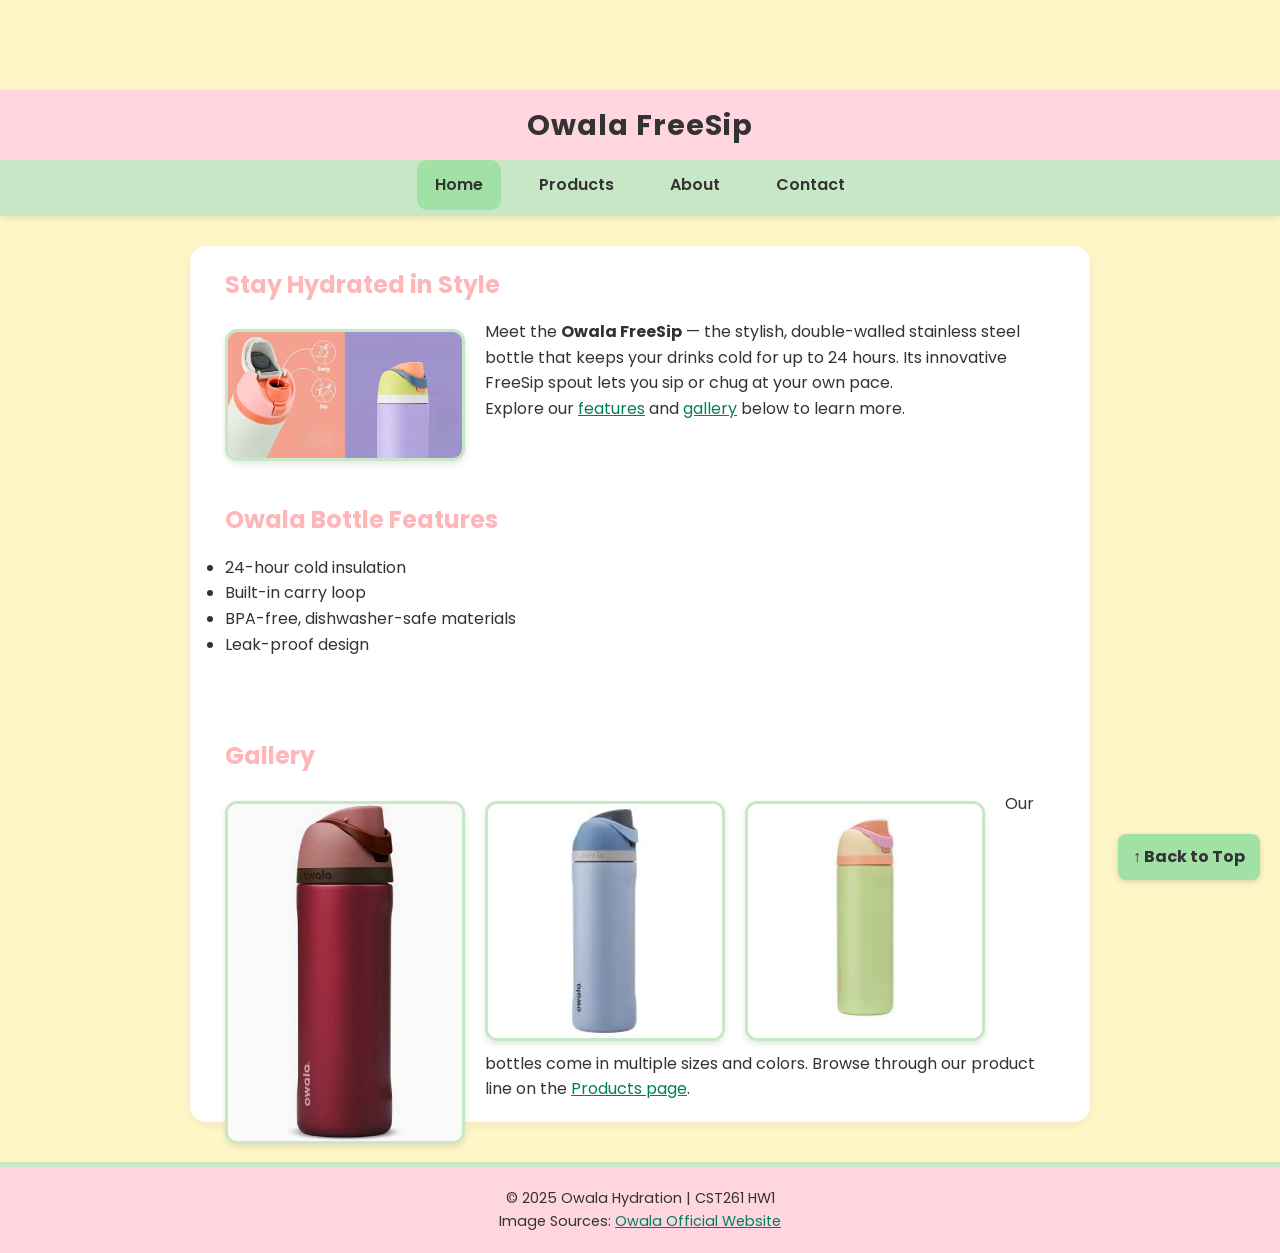
<file: HW1/index.html>
<!DOCTYPE html>
<html lang="en">
<head>
  <meta charset="UTF-8" />
  <meta name="viewport" content="width=device-width, initial-scale=1.0" />
  <meta name="description" content="Owala FreeSip stainless steel water bottle – Stay hydrated in style!" />

  <title>Owala | Stay Hydrated</title>

  <link href="https://fonts.googleapis.com/css2?family=Poppins:wght@400;500;600&display=swap" rel="stylesheet">

  <link rel="stylesheet" href="css/style.css">
</head>

<body id="top">
  <header>
    <h1>Owala FreeSip</h1>
    <nav>
      <ul>
        <li><a href="index.html" aria-current="page">Home</a></li>
        <li><a href="products.html">Products</a></li>
        <li><a href="about.html">About</a></li>
        <li><a href="contact.html">Contact</a></li>
      </ul>
    </nav>
  </header>

  <main>
    <section id="overview">
      <h2>Stay Hydrated in Style</h2>
      <img src="Owala Web.png" alt="Owala FreeSip stainless steel bottle" class="float-img" />
      <p>
        Meet the <strong>Owala FreeSip</strong> — the stylish, double-walled stainless steel bottle that keeps
        your drinks cold for up to 24 hours. Its innovative FreeSip spout lets you sip or chug at your own pace.
      </p>
      <p>
        Explore our <a href="#features">features</a> and <a href="#gallery">gallery</a> below to learn more.
      </p>
    </section>

    <section id="features">
      <h2>Owala Bottle Features</h2>
      <ul>
        <li>24-hour cold insulation</li>
        <li>Built-in carry loop</li>
        <li>BPA-free, dishwasher-safe materials</li>
        <li>Leak-proof design</li>
      </ul>
    </section>

   
    <section id="gallery">
      <h2>Gallery</h2>
      <div class="gallery-images">
        <img src="Red owala.jpe" alt="Red Owala bottle" class="float-img">
        <img src="Blue owala.jpeg" alt="Blue Owala bottle" class="float-img">
        <img src="Green owala.jpeg" alt="Green Owala bottle" class="float-img">
      </div>
      <p>
        Our bottles come in multiple sizes and colors. Browse through our product line on the
        <a href="products.html">Products page</a>.
      </p>
    </section>
  </main>

  <a href="#top" class="back-to-top">↑ Back to Top</a>

  <footer>
    <p>&copy; 2025 Owala Hydration | CST261 HW1</p>
    <p>
      Image Sources: 
      <a href="https://www.owaladrinks.com/" target="_blank" rel="noopener">Owala Official Website</a>
    </p>
  </footer>
</body>
</html>
</file>
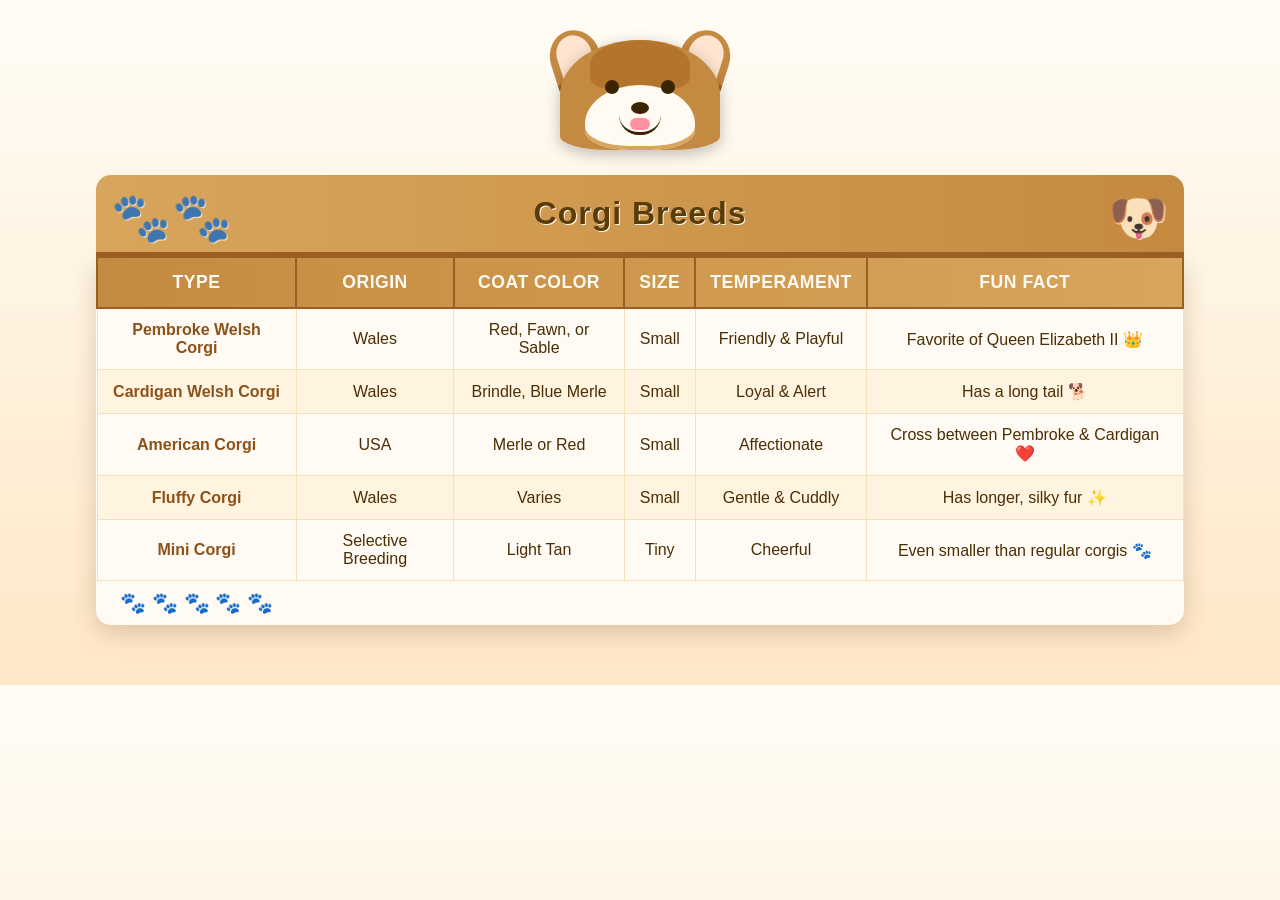
<file: HW2/Index.html>
<!DOCTYPE html>
<html lang="en">
<head>
<meta charset="UTF-8">
<meta name="viewport" content="width=device-width, initial-scale=1.0">
<title>Corgi Types Table</title>
<style>
    body {
        background: linear-gradient(180deg, #fffdf6 0%, #ffe7c7 100%);
        font-family: "Poppins", sans-serif;
        margin: 0;
        padding: 40px 0;
        text-align: center;
        color: #4b2e05;
    }

    .corgi-banner {
        position: relative;
        width: 160px;
        height: 110px;
        margin: 0 auto 25px auto;
    }

    .head {
        position: absolute;
        width: 100%;
        height: 100%;
        background: #c58a41;
        border-radius: 80% 80% 50% 50% / 80% 80% 20% 20%;
        box-shadow: 0 4px 15px rgba(0,0,0,0.25);
    }
    .muzzle {
        position: absolute;
        bottom: 0;
        left: 50%;
        transform: translateX(-50%);
        width: 110px;
        height: 65px;
        background: #fffaf2;
        border-radius: 50% 50% 40% 40% / 60% 60% 30% 30%;
        box-shadow: inset 0 -4px 0 #d8a55c;
    }

    .forehead {
        position: absolute;
        top: 0;
        left: 50%;
        transform: translateX(-50%);
        width: 100px;
        height: 50px;
        background: #b5742c;
        border-radius: 80% 80% 40% 40%;
    }

    .ear {
        position: absolute;
        width: 50px;
        height: 55px;
        background: #c58a41;
        border-radius: 50% 50% 0 0;
        top: -10px;
        box-shadow: inset 0 -6px 0 #9b5e23;
        z-index: 0;
    }

    .ear::after {
        content: "";
        position: absolute;
        width: 70%;
        height: 70%;
        background: #ffe5cf;
        top: 5px;
        left: 50%;
        transform: translateX(-50%);
        border-radius: 50% 50% 0 0;
    }

    .ear.left {
        left: -10px;
        transform: rotate(-18deg);
    }

    .ear.right {
        right: -10px;
        transform: rotate(18deg);
    }

    .eye {
        position: absolute;
        width: 14px;
        height: 14px;
        background: #3b2402;
        border-radius: 50%;
        top: 40px;
        z-index: 2;
    }
    .eye.left {
        left: 45px;
    }
    .eye.right {
        right: 45px;
    }

    .nose {
        position: absolute;
        width: 18px;
        height: 12px;
        background: #3b2402;
        border-radius: 50%;
        top: 62px;
        left: 0;
        right: 0;
        margin: auto;
        z-index: 3;
    }

    .smile {
        position: absolute;
        width: 42px;
        height: 22px;
        border-bottom: 3px solid #3b2402;
        border-radius: 0 0 20px 20px;
        top: 70px;
        left: 0;
        right: 0;
        margin: auto;
        z-index: 2;
    }

    .tongue {
        position: absolute;
        width: 20px;
        height: 12px;
        background: #ff8fa2;
        border-radius: 10px;
        top: 78px;
        left: 0;
        right: 0;
        margin: auto;
        z-index: 1;
    }
    table {
        width: 85%;
        margin: 20px auto;
        border-collapse: collapse;
        border-radius: 15px;
        overflow: hidden;
        background-color: #fffaf3;
        box-shadow: 0 8px 25px rgba(75, 46, 5, 0.2);
        animation: fadeIn 1.2s ease;
    }

    caption {
        caption-side: top;
        font-size: 2em;
        font-weight: bold;
        color: #5a3c09;
        padding: 20px;
        background: linear-gradient(90deg, #d8a55c, #c58a41);
        text-shadow: 1px 1px #fff6e5;
        letter-spacing: 1px;
        border-bottom: 4px solid #9b5e23;
        position: relative;
    }

    caption::before {
        content: "🐾🐾";
        position: absolute;
        left: 15px;
        top: 15px;
        font-size: 1.5em;
        opacity: 0.8;
    }

    caption::after {
        content: "🐶";
        position: absolute;
        right: 15px;
        top: 15px;
        font-size: 1.5em;
        opacity: 0.9;
    }

    thead {
        background: linear-gradient(90deg, #c58a41, #d8a55c);
        color: #fffaf3;
        font-size: 1.1em;
        letter-spacing: 0.5px;
    }

    thead th {
        padding: 14px;
        border: 2px solid #9b5e23;
        text-transform: uppercase;
    }

    tbody td {
        padding: 12px;
        text-align: center;
        border: 1.5px solid #f4e1b9;
        color: #4b2e05;
        font-size: 1em;
        transition: all 0.3s ease;
    }

    tbody tr:nth-child(even) {
        background-color: #fff4e0;
    }

    tbody tr:hover {
        background-color: #ffe9cc;
        transform: scale(1.01);
    }

    tbody td:first-child {
        font-weight: bold;
        color: #8c5219;
    }

    tfoot {
        background: linear-gradient(90deg, #c58a41, #d8a55c);
        color: #fffaf3;
        font-weight: bold;
    }

    tfoot td {
        padding: 10px;
        border-top: 3px solid #9b5e23;
        text-align: center;
        font-size: 1em;
    }

    table::after {
        content: "🐾 🐾 🐾 🐾 🐾";
        display: block;
        text-align: center;
        padding: 10px 0;
        font-size: 1.3em;
        color: #c58a41;
        background-color: #fffaf3;
    }

    @keyframes fadeIn {
        from { opacity: 0; transform: translateY(15px); }
        to { opacity: 1; transform: translateY(0); }
    }
</style>
</head>
<body>

<div class="corgi-banner">
    <div class="ear left"></div>
    <div class="ear right"></div>
    <div class="head"></div>
    <div class="forehead"></div>
    <div class="muzzle"></div>
    <div class="eye left"></div>
    <div class="eye right"></div>
    <div class="nose"></div>
    <div class="smile"></div>
    <div class="tongue"></div>
</div>

<table>
    <caption>Corgi Breeds</caption>
    <thead>
        <tr>
            <th>Type</th>
            <th>Origin</th>
            <th>Coat Color</th>
            <th>Size</th>
            <th>Temperament</th>
            <th>Fun Fact</th>
        </tr>
    </thead>
    <tbody>
        <tr>
            <td>Pembroke Welsh Corgi</td>
            <td>Wales</td>
            <td>Red, Fawn, or Sable</td>
            <td>Small</td>
            <td>Friendly & Playful</td>
            <td>Favorite of Queen Elizabeth II 👑</td>
        </tr>
        <tr>
            <td>Cardigan Welsh Corgi</td>
            <td>Wales</td>
            <td>Brindle, Blue Merle</td>
            <td>Small</td>
            <td>Loyal & Alert</td>
            <td>Has a long tail 🐕</td>
        </tr>
        <tr>
            <td>American Corgi</td>
            <td>USA</td>
            <td>Merle or Red</td>
            <td>Small</td>
            <td>Affectionate</td>
            <td>Cross between Pembroke & Cardigan ❤️</td>
        </tr>
        <tr>
            <td>Fluffy Corgi</td>
            <td>Wales</td>
            <td>Varies</td>
            <td>Small</td>
            <td>Gentle & Cuddly</td>
            <td>Has longer, silky fur ✨</td>
        </tr>
        <tr>
            <td>Mini Corgi</td>
            <td>Selective Breeding</td>
            <td>Light Tan</td>
            <td>Tiny</td>
            <td>Cheerful</td>
            <td>Even smaller than regular corgis 🐾</td>
        </tr>
    </tbody>
    <tfoot>
</file>
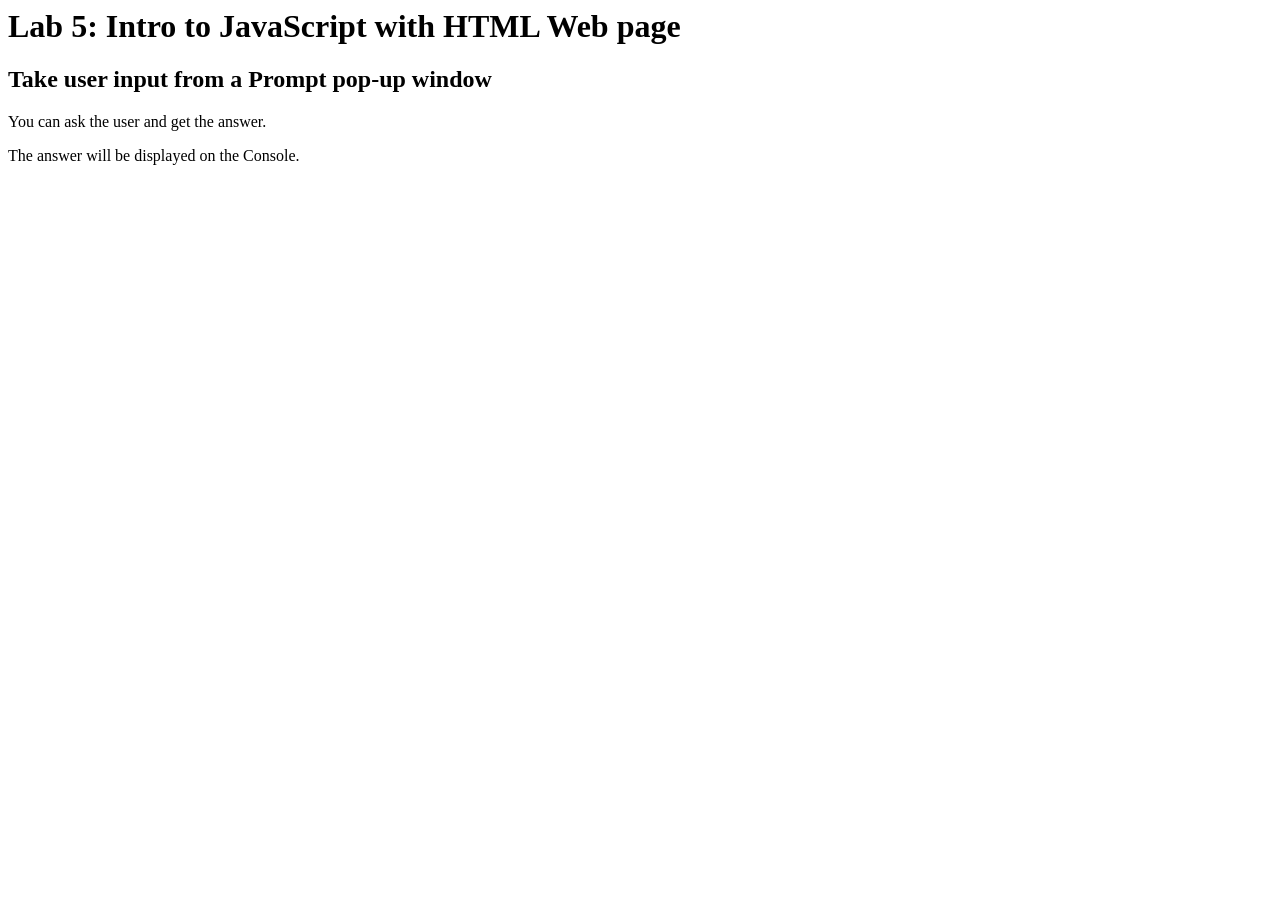
<file: Lab5/Index.html>
<html>
    <header>
<h1>Lab 5: Intro to JavaScript with HTML
Web page</h1>
</header>
<main>
<h2>Take user input from a Prompt pop-up
window</h2>
<p> You can ask the user and get the
answer.</p>
<p> The answer will be displayed on the
Console.</p>
<br> <br>
<script type="text/javascript" src="lab5.js"></script>
<br><br>
</main>

</body>
</html>
</file>
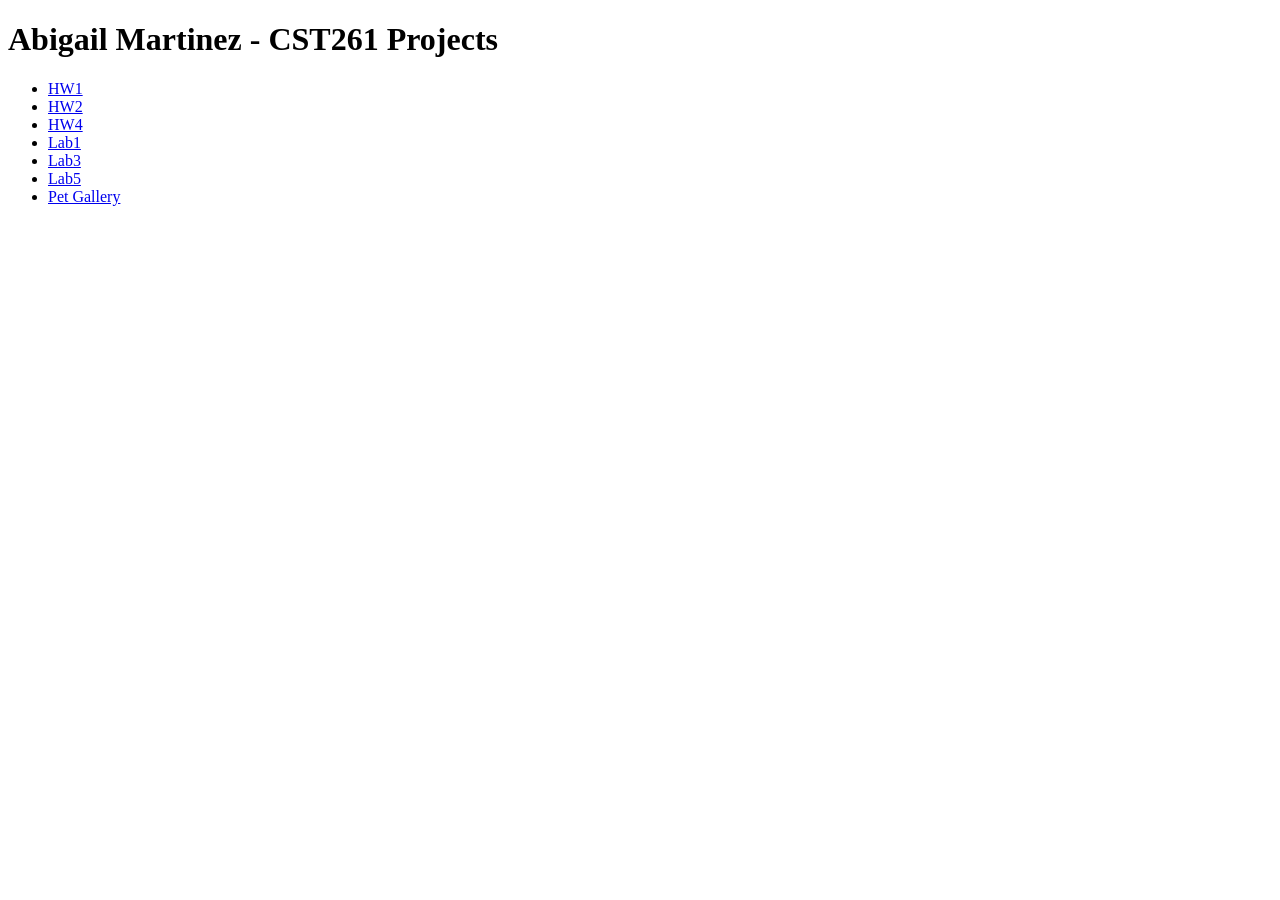
<file: Project/index.html>
<!DOCTYPE html>
<html lang="en">
<head>
  <meta charset="UTF-8" />
  <meta name="viewport" content="width=device-width, initial-scale=1.0" />
  <title>CST261 Projects</title>
</head>
<body>
  <h1>Abigail Martinez - CST261 Projects</h1>
  <ul>
    <li><a href="temp/HW1/index.html">HW1</a></li>
<li><a href="temp/HW2/index.html">HW2</a></li>
<li><a href="temp/HW4/index.html">HW4</a></li>
<li><a href="temp/Lab1/HW1/index.html">Lab1</a></li>
<li><a href="temp/Lab3/index.html">Lab3</a></li>
<li><a href="temp/Lab5/index.html">Lab5</a></li>
<li><a href="temp/Pet%20Gallery/index.html">Pet Gallery</a></li>
  </ul>
</body>
</html>
</file>
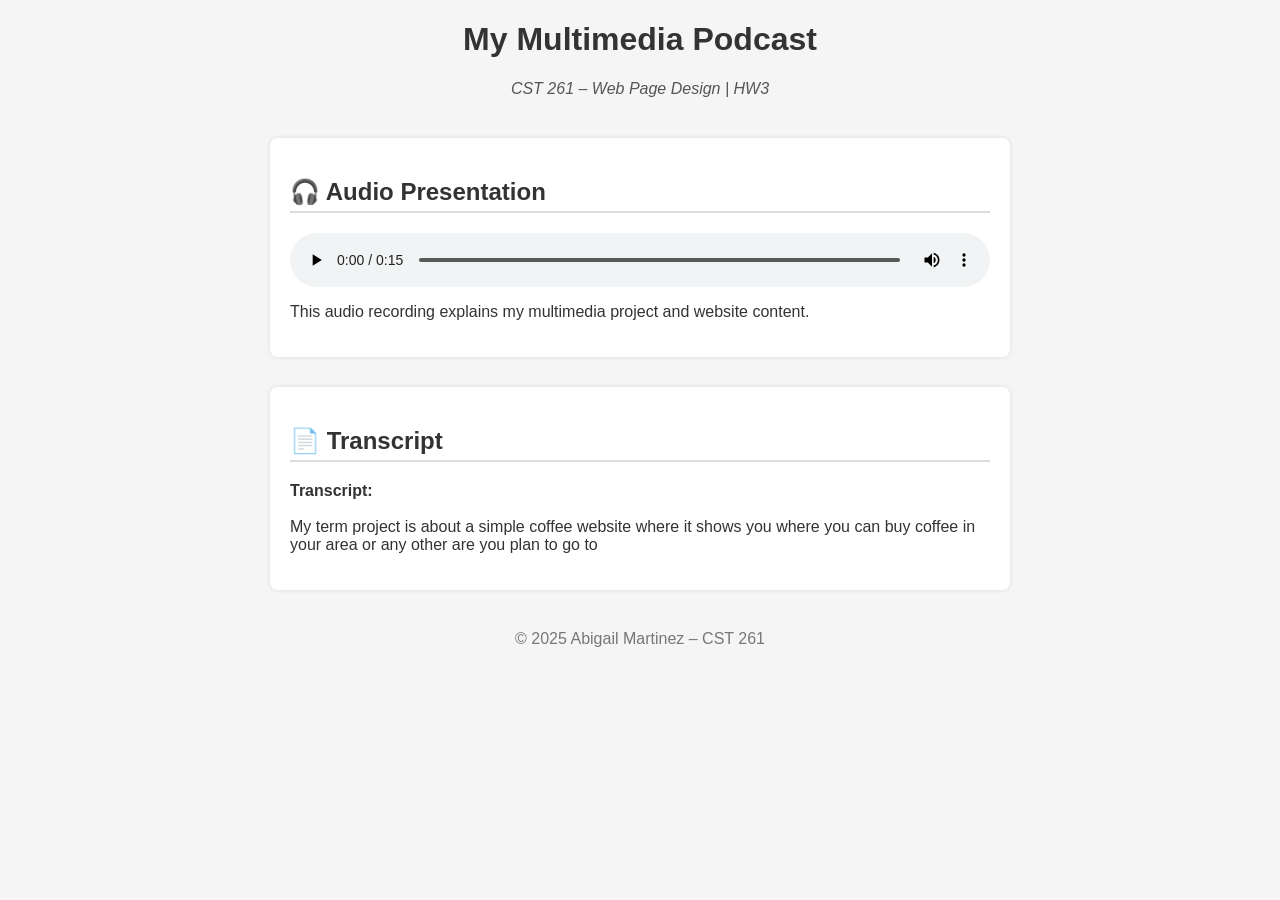
<file: Project/temp/Lab3/index.html>
<!DOCTYPE html>
<html lang="en">
<head>
  <meta charset="UTF-8" />
  <meta name="viewport" content="width=device-width, initial-scale=1" />
  <title>My Multimedia Podcast – HW3</title>

  <style>
    body {
      font-family: Arial, sans-serif;
      margin: 20px;
      background: #f5f5f5;
      color: #333;
    }
    header {
      text-align: center;
      margin-bottom: 40px;
    }
    .subtitle {
      font-style: italic;
      color: #555;
    }
    .section-box {
      background: white;
      padding: 20px;
      border-radius: 8px;
      box-shadow: 0 0 5px rgba(0, 0, 0, 0.1);
      margin-bottom: 30px;
      max-width: 700px;
      margin-left: auto;
      margin-right: auto;
    }
    h2 {
      border-bottom: 2px solid #ddd;
      padding-bottom: 5px;
    }
    audio {
      display: block;
      width: 100%;
      margin-top: 15px;
    }
    footer {
      text-align: center;
      margin-top: 40px;
      color: #777;
    }
  </style>
</head>

<body>
  <header>
    <h1>My Multimedia Podcast</h1>
    <p class="subtitle">CST 261 – Web Page Design | HW3</p>
  </header>

  <div class="section-box">
    <h2>🎧 Audio Presentation</h2>

    <audio controls preload="metadata">
     <source src="media/project-audio.mp3" type="audio/mpeg" />
<a href="media/project-audio.mp3">Download the audio</a>
    </audio>

    <p>This audio recording explains my multimedia project and website content.</p>
  </div>

  <div class="section-box">
    <h2>📄 Transcript</h2>
    <p>
      <strong>Transcript:</strong><br /><br />
      My term project is about a simple coffee website where it shows you where you can buy coffee in your area or any other are you plan to go to
    </p>
  </div>

  <footer>
    <p>© 2025 Abigail Martinez – CST 261</p>
  </footer>
</body>
</html>
</file>
<file: HW1/css/style.css>
/* ===========================
Global Reset & Box Sizing
   =========================== */
* {
  box-sizing: border-box;
  margin: 0;
  padding: 0;
}

body {
  font-family: "Poppins", Arial, Helvetica, sans-serif;
  line-height: 1.6;
  color: #333;
  background-color: #FFF6C7; /* pastel yellow background */
  padding-top: 90px;
}

/* ===========================
   Header & Navigation
   =========================== */
header {
  position: sticky;
  top: 0;
  background-color: #FFD6E0; /* pastel pink */
  color: #333;
  border-bottom: 6px solid #C8E7C7; /* pastel green border */
  z-index: 1000;
  box-shadow: 0 2px 6px rgba(0, 0, 0, 0.1);
}

header h1 {
  text-align: center;
  padding: 12px;
  font-size: 1.8rem;
  letter-spacing: 1px;
}

nav ul {
  list-style: none;
  display: flex;
  justify-content: center;
  align-items: center;
  background-color: #C8E7C7; /* pastel green */
}

nav li {
  margin: 0 10px;
}

nav a {
  display: block;
  color: #333;
  text-decoration: none;
  padding: 12px 18px;
  font-weight: 600;
  transition: background-color 0.3s, color 0.3s;
  border-radius: 10px;
}

/* Interactive link styles */
nav a:hover,
nav a:focus {
  background-color: #FFB6B9; /* light coral hover */
  color: white;
}

nav a[aria-current="page"] {
  background-color: #A2E1A6; /* mint accent for current page */
  color: #333;
}

/* ===========================
   Main Content
   =========================== */
main {
  max-width: 900px;
  margin: 30px auto;
  padding: 0 15px;
  background-color: #ffffff;
  border-radius: 16px;
  box-shadow: 0 4px 10px rgba(0, 0, 0, 0.05);
}

section {
  margin-bottom: 40px;
  padding: 20px;
}

section h2 {
  margin-bottom: 15px;
  color: #FFB6B9; /* soft coral-pink heading */
  font-size: 1.5rem;
}

/* Floated Image */
.float-img {
  float: left;
  width: 240px;
  margin: 10px 20px 10px 0;
  border-radius: 12px;
  border: 3px solid #C8E7C7;
  box-shadow: 0 3px 6px rgba(0, 0, 0, 0.1);
}

/* ===========================
   Links Inside Content
   =========================== */
main a {
  color: #007f5f;
  text-decoration: underline;
}

main a:hover {
  color: #2b9348;
}

/* ===========================
   Back to Top Button (Fixed)
   =========================== */
.back-to-top {
  position: fixed;
  bottom: 20px;
  right: 20px;
  background-color: #A2E1A6;
  color: #333;
  padding: 10px 15px;
  border-radius: 8px;
  text-decoration: none;
  font-weight: bold;
  box-shadow: 0 2px 6px rgba(0, 0, 0, 0.15);
}

.back-to-top:hover {
  background-color: #FFB6B9;
  color: white;
}

/* ===========================
   Footer
   =========================== */
footer {
  text-align: center;
  padding: 20px;
  background-color: #FFD6E0;
  color: #333;
  border-top: 5px solid #C8E7C7;
  font-size: 0.9rem;
}

footer a {
  color: #007f5f;
  text-decoration: underline;
}

footer a:hover {
  color: #2b9348;
}

/* ===========================
   Contact Form Styles
   =========================== */
.contact-form {
  display: flex;
  flex-direction: column;
  gap: 15px;
  margin-top: 20px;
}

.contact-form label {
  font-weight: 600;
  color: #333;
}

.contact-form input,
.contact-form textarea {
  width: 100%;
  padding: 10px;
  border: 2px solid #C8E7C7;
  border-radius: 8px;
  font-family: "Poppins", sans-serif;
  font-size: 1rem;
  background-color: #fff;
  transition: border-color 0.3s, box-shadow 0.3s;
}

.contact-form input:focus,
.contact-form textarea:focus {
  border-color: #FFB6B9;
  box-shadow: 0 0 5px rgba(255, 182, 185, 0.5);
  outline: none;
}

.submit-btn {
  background-color: #A2E1A6;
  color: #333;
  border: none;
  padding: 12px 20px;
  border-radius: 10px;
  font-weight: bold;
  font-size: 1rem;
  cursor: pointer;
  transition: background-color 0.3s;
}

.submit-btn:hover {
  background-color: #FFB6B9;
  color: white;
}
</file>
